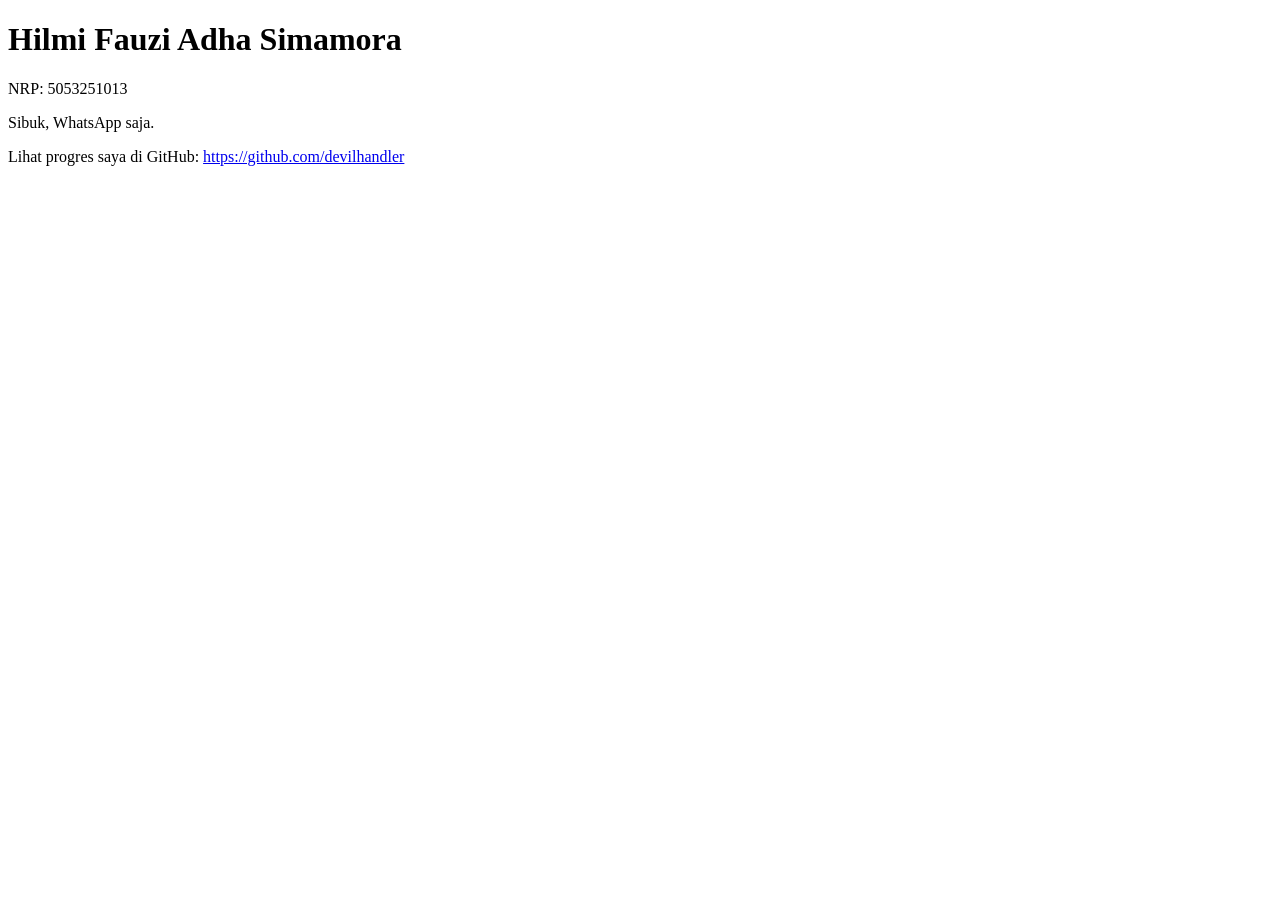
<file: m00/index.html>
<!DOCTYPE html>
<html lang="id">
<head>
  <meta charset="utf-8">
  <meta name="viewport" content="width=device-width, initial-scale=1">
  <title>Taman Baca RW 04</title>
</head>
<body>

  <h1 id="nama">Hilmi Fauzi Adha Simamora</h1>
  <p id="nrp">NRP: 5053251013</p>
  <p id="bio">Sibuk, WhatsApp saja.</p>
  <p>Lihat progres saya di GitHub: <a id="github" href="https://github.com/devilhandler">https://github.com/devilhandler</a></p>

</body>
</html>
</file>
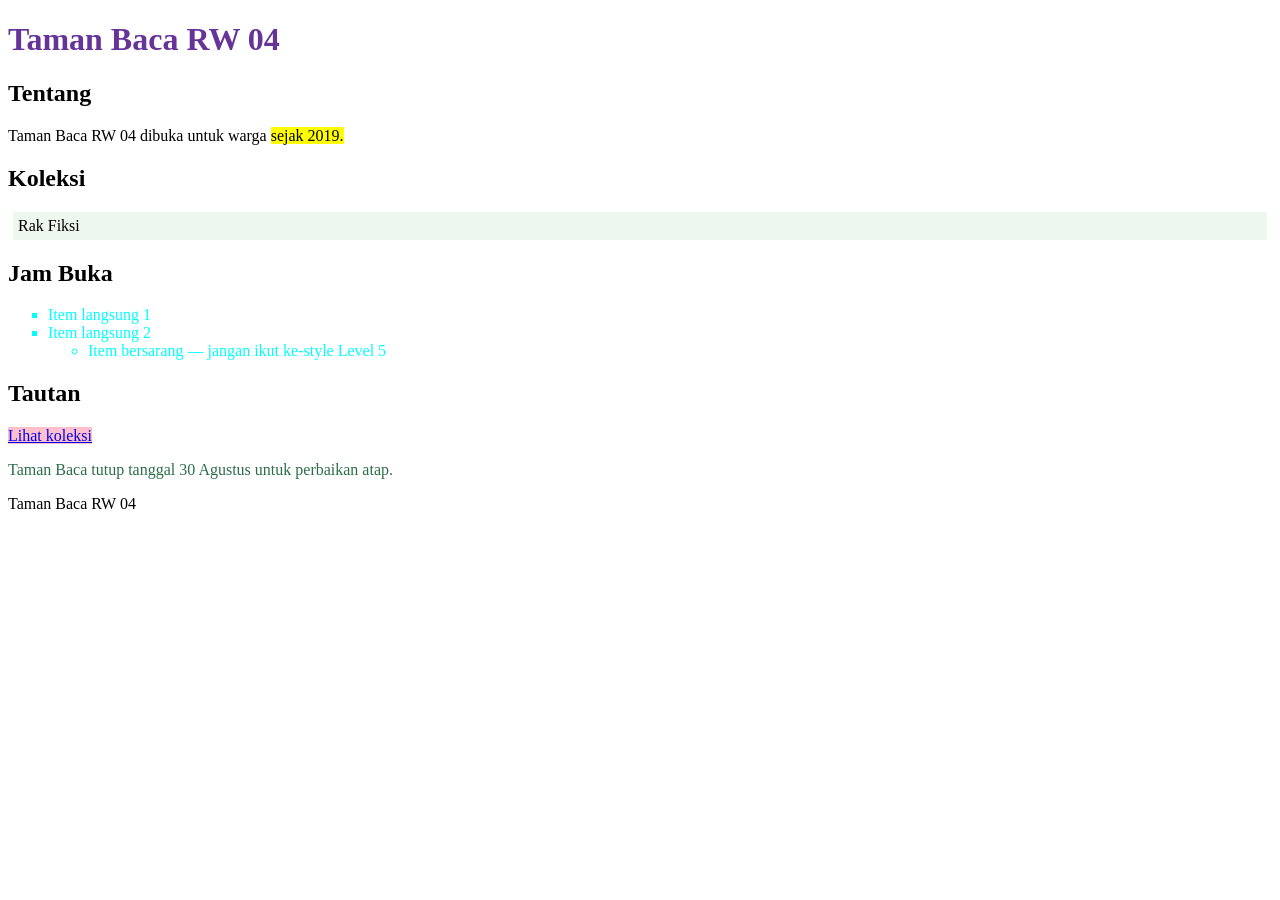
<file: m02/index.html>
<!DOCTYPE html>
<html lang="id">
<head>
  <meta charset="utf-8">
  <meta name="viewport" content="width=device-width, initial-scale=1">
  <title>Taman Baca RW 04</title>
  <!-- Level 1 — BUG: nama file yang ditunjuk salah (style.css yang benar-benar
       ada di folder ini bernama "style.css", bukan "styles.css"). -->
  <link rel="stylesheet" href="style.css">
</head>
<body>

  <header>
    <h1 id="judul-utama">Taman Baca RW 04</h1>
  </header>

  <main>
    <section>
      <h2>Tentang</h2>
      <p class="deskripsi">Taman Baca RW 04 dibuka untuk warga <span>sejak 2019.</span></p>
    </section>

    <section>
      <h2>Koleksi</h2>
      <div class="kotak">Rak Fiksi</div>
    </section>

    <section>
      <h2>Jam Buka</h2>
      <ul class="daftar">
        <li>Item langsung 1</li>
        <li>Item langsung 2
          <ul>
            <li class="jebakan">Item bersarang — jangan ikut ke-style Level 5</li>
          </ul>
        </li>
      </ul>
    </section>

    <section>
      <h2>Tautan</h2>
      <a class="tombol" href="#koleksi">Lihat koleksi</a>
    </section>

    <section>
      <p class="pengumuman" id="pengumuman-utama">Taman Baca tutup tanggal 30 Agustus untuk perbaikan atap.</p>
    </section>
  </main>

  <footer>
    <p>Taman Baca RW 04</p>
  </footer>

</body>
</html>
</file>
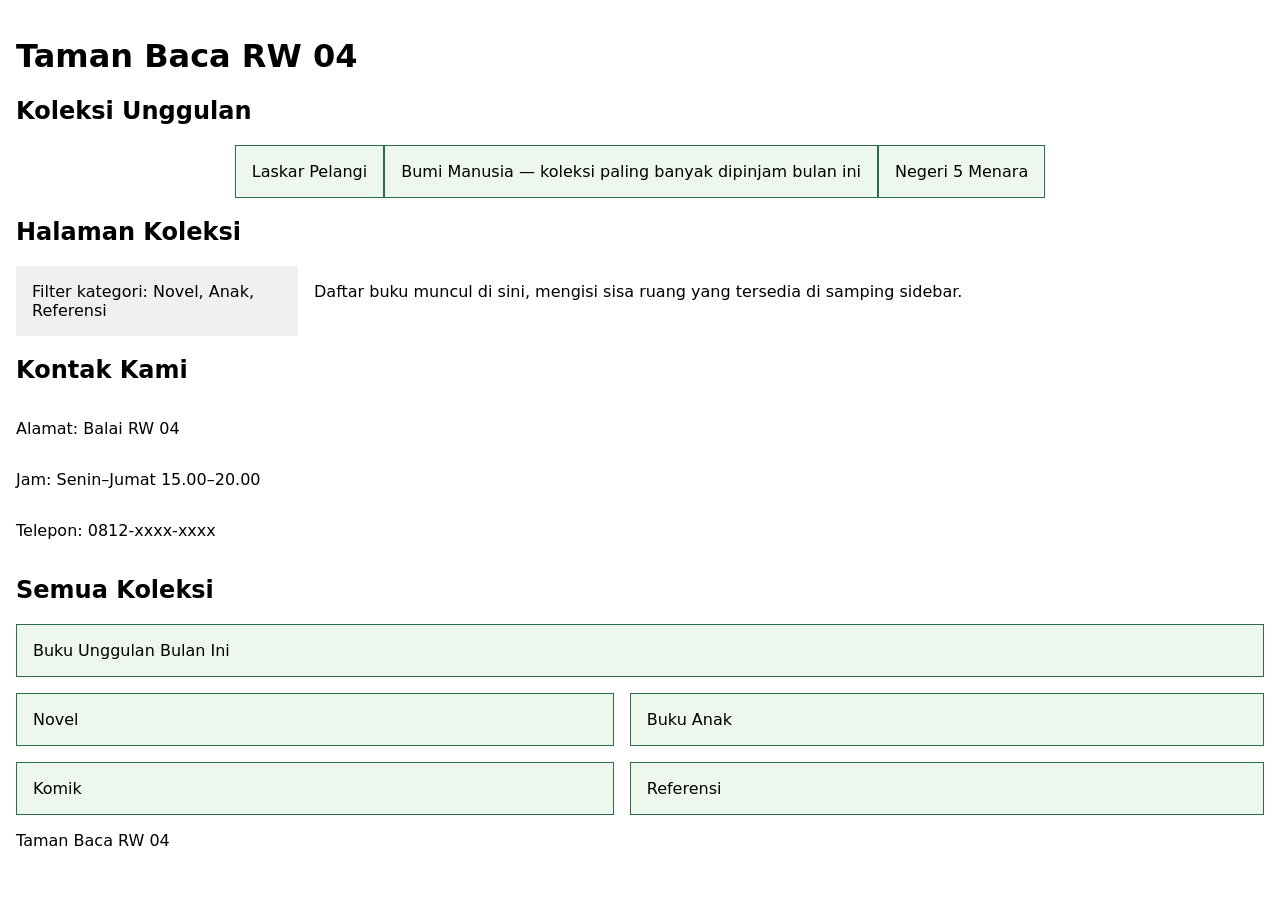
<file: m03/index.html>
<!DOCTYPE html>
<html lang="id">
<head>
  <meta charset="utf-8">
  <meta name="viewport" content="width=device-width, initial-scale=1">
  <title>Taman Baca RW 04</title>
  <link rel="stylesheet" href="style.css">
</head>
<body>

  <header>
    <h1>Taman Baca RW 04</h1>
  </header>

  <main>
    <section id="koleksi-unggulan">
      <h2>Koleksi Unggulan</h2>
      <div class="kartu-flex">
        <article class="kartu">Laskar Pelangi</article>
        <article class="kartu">Bumi Manusia — koleksi paling banyak dipinjam bulan ini</article>
        <article class="kartu">Negeri 5 Menara</article>
      </div>
    </section>

    <section id="tata-letak">
      <h2>Halaman Koleksi</h2>
      <div class="tata-letak">
        <aside class="sidebar">Filter kategori: Novel, Anak, Referensi</aside>
        <div class="konten">Daftar buku muncul di sini, mengisi sisa ruang yang tersedia di samping sidebar.</div>
      </div>
    </section>

    <section id="kontak">
      <h2>Kontak Kami</h2>
      <div class="info-kontak">
        <p>Alamat: Balai RW 04</p>
        <p>Jam: Senin–Jumat 15.00–20.00</p>
        <p>Telepon: 0812-xxxx-xxxx</p>
      </div>
    </section>

    <section id="grid-koleksi">
      <h2>Semua Koleksi</h2>
      <div class="kisi">
        <article class="kartu-grid unggulan">Buku Unggulan Bulan Ini</article>
        <article class="kartu-grid">Novel</article>
        <article class="kartu-grid">Buku Anak</article>
        <article class="kartu-grid">Komik</article>
        <article class="kartu-grid">Referensi</article>
      </div>
    </section>
  </main>

  <footer>
    <p>Taman Baca RW 04</p>
  </footer>

</body>
</html>
</file>
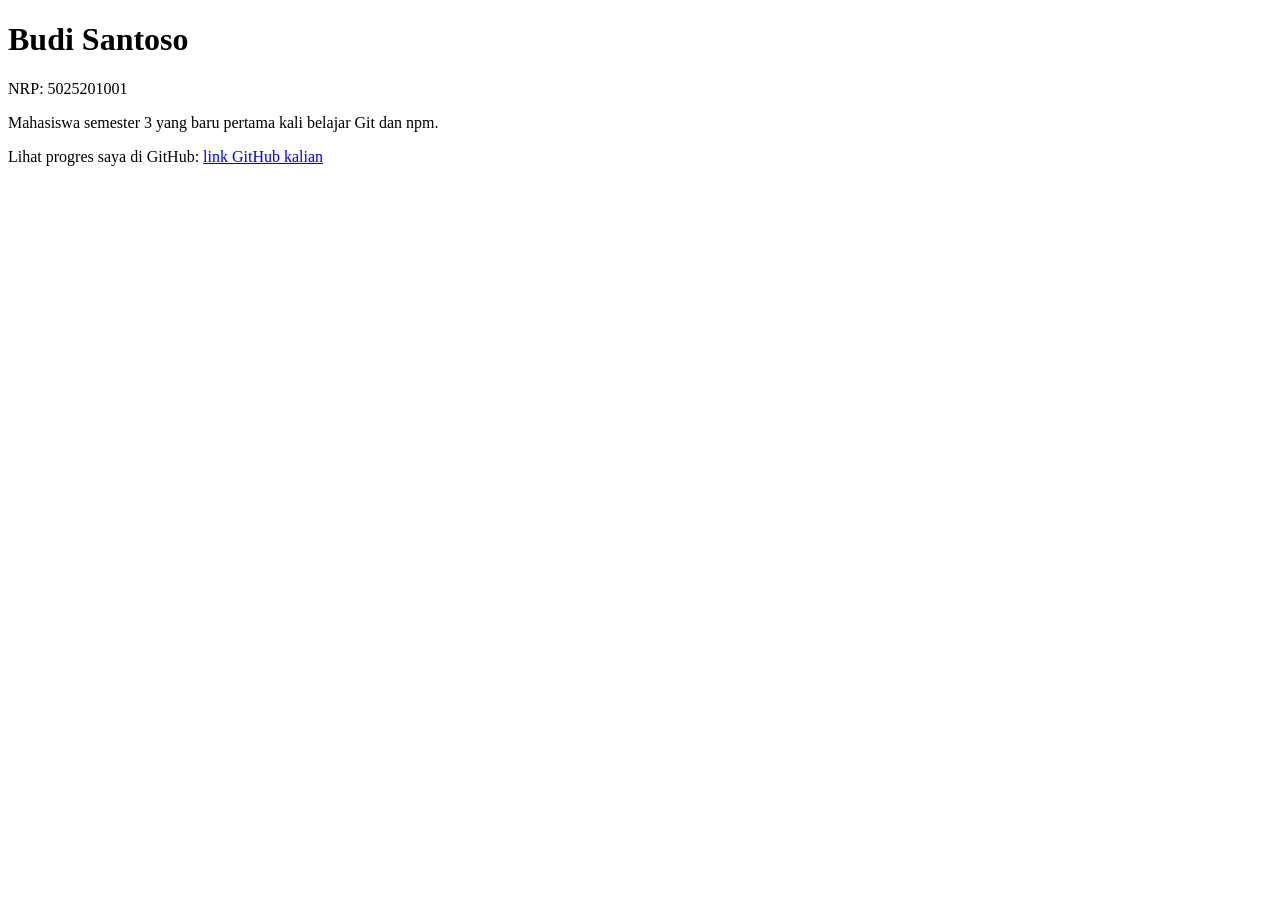
<file: m00/_solusi/index.html>
<!DOCTYPE html>
<html lang="id">
<head>
  <meta charset="utf-8">
  <meta name="viewport" content="width=device-width, initial-scale=1">
  <title>Kartu Perkenalan — Budi Santoso</title>
</head>
<body>

  <h1 id="nama">Budi Santoso</h1>
  <p id="nrp">NRP: 5025201001</p>
  <p id="bio">Mahasiswa semester 3 yang baru pertama kali belajar Git dan npm.</p>
  <p>Lihat progres saya di GitHub: <a id="github" href="https://github.com/budisantoso">link GitHub kalian</a></p>

</body>
</html>
</file>
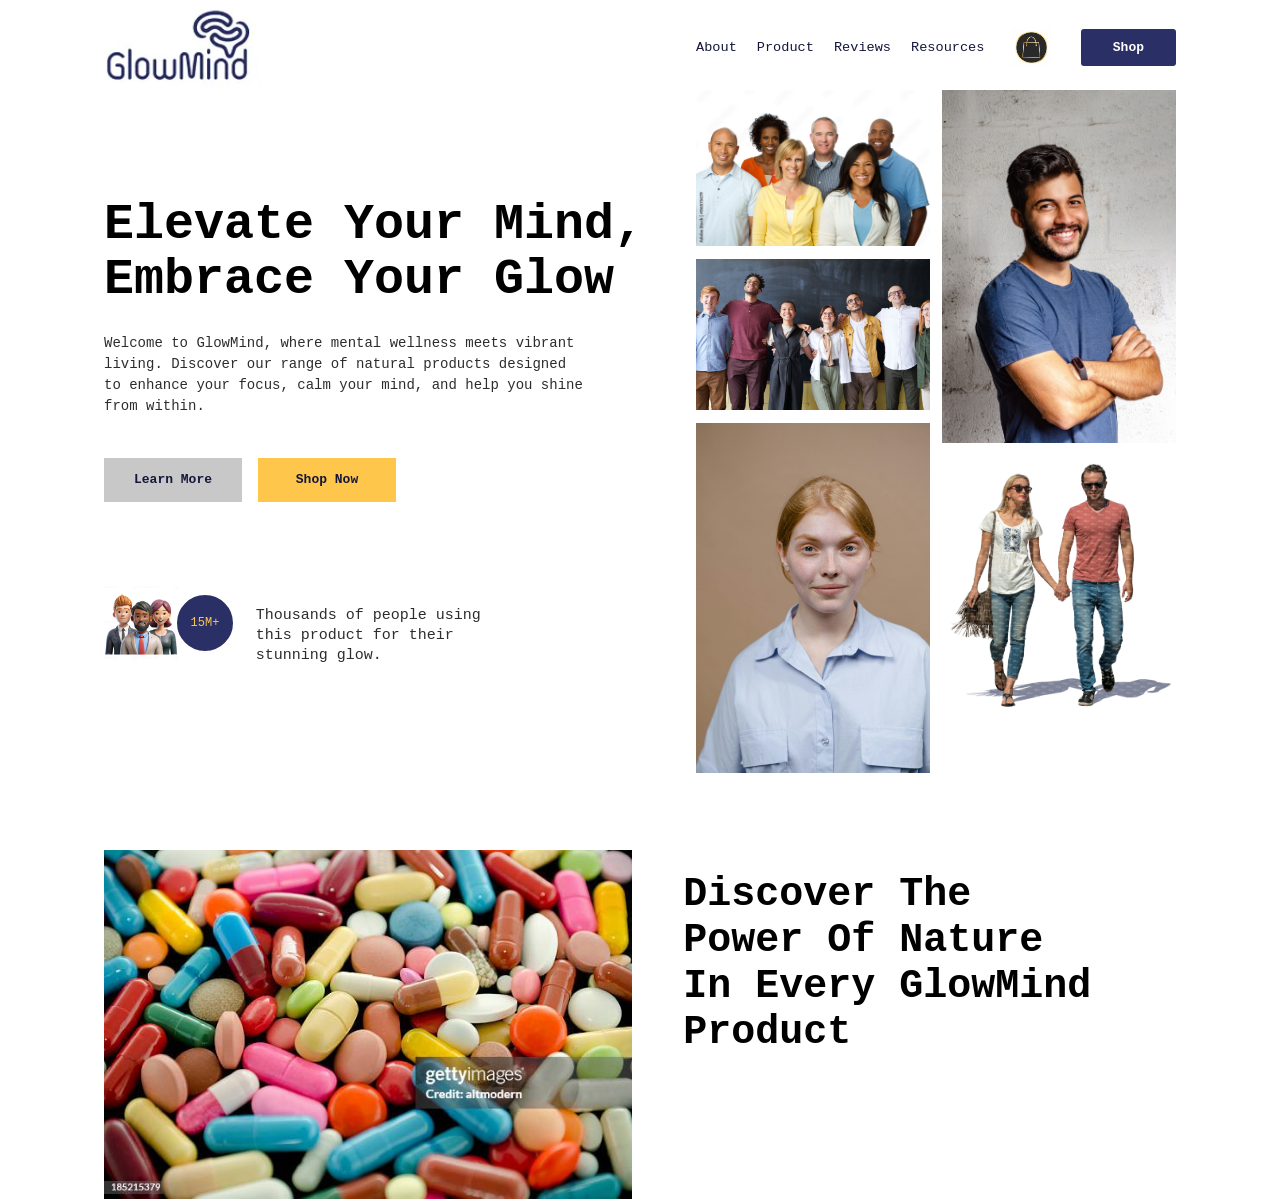
<file: kuis-1/kuis.html>
<!DOCTYPE html>
<html lang="id">
    <head>
        <meta charset="UTF-8">
        <meta name="viewport" content="width=device-width, initial-scale=1">
        <meta name="description" content="GlowMind, produk alami untuk fokus, ketenangan pikiran, dan kulit yang bercahaya.">
        <title>GlowMind</title>
        <link rel="icon" href="Glowmind.png">

        <link rel="stylesheet" href="style.css">
    </head>
    <body>
        <header class="site-header">
            <a href="#" class="logo">
                <img src="Glowmind.png" alt="GlowMind" width="170" height="80">
            </a>

            <div class="header-kanan">
                <nav>
                    <ul>
                        <li><a href="#about">About</a></li>
                        <li><a href="#product">Product</a></li>
                        <li><a href="#reviews">Reviews</a></li>
                        <li><a href="#resources">Resources</a></li>
                    </ul>
                </nav>
                <div class="header-aksi">
                    <a href="#" class="tombol-tas">
                        <img src="logo_tas.jpg" alt="Keranjang belanja" width="41" height="41">
                    </a>
                    <a href="#product" class="tombol tombol-navy">Shop</a>
                </div>
            </div>
        </header>
        <main class="main-container">
            <section class="hero">
                <div class="teks-hero">
                    <h1>Elevate Your Mind, Embrace Your Glow</h1>
                    <p>Welcome to GlowMind, where mental wellness meets vibrant living. Discover our range of natural products designed to enhance your focus, calm your mind, and help you shine from within.</p>
                    
                    <div class="tombol-hero">
                        <a href="#resources" class="tombol tombol-abu">Learn More</a>
                        <a href="#product" class="tombol tombol-kuning">Shop Now</a>
                    </div>

                    <div class="critics">
                        <div class="foto-critics">
                            <img src="critics.png" alt="" width="75" height="50">
                            <span class="jumlah">15M+</span>
                        </div>
                        <p>Thousands of people using this product for their stunning glow.</p>
                    </div>
                </div>

                <div class="galeri">
                    <div class="galeri-kolom">  
                        <img src="people1.jpg" alt="" width="250" height="150">
                        <img src="people2.jpg" alt="" width="250" height="150">
                        <img src="R.jpg" alt="" width="250" height="150">
                    </div>
                    <div class="galeri-kolom">
                        <img src="people3.jpg" alt="" width="250" height="150">
                        <img src="people4.jpg" alt="" width="250" height="150">
                    </div>
                </div>
            </section>
            
            <section class="produk" id="product">
                <figure class="produk-gambar">
                    <img src="pills.jpg" alt="GlowMind pills" width="530" height="180">
                </figure>
                <h2>Discover The Power Of Nature In Every GlowMind Product</h2>
            </section>
        </main>
    </body>
</html>
</file>
<file: m02/style.css>
/* PERTEMUAN 2 — CSS: Selector, Box Model, Spesifisitas
   Baca SOAL.md untuk urutan levelnya. */

/* Level 2 — TODO: tambahkan minimal satu selector ELEMEN (mis. p { ... }),
   satu selector CLASS (mis. .deskripsi { ... }), dan satu selector ID
   (mis. #judul-utama { ... }). Boleh style apa saja. */
body {
   font-family: 'Times New Roman', Times, serif
}

span {
   background-color: yellow;
}

.tombol {
   background-color: pink;
}

#judul-utama {
   color: rebeccapurple;
}

/* Level 3 — TODO: lengkapi aturan .kotak di bawah supaya punya padding,
   border, DAN margin sekaligus (nilainya bebas, asal bukan nol). */
.kotak {
  background-color: #eef7ee;
  box-sizing: border-box;
  padding: 5px;
  border: 5px;
  margin: 5px;
}

/* Level 4 — TODO: tambahkan box-sizing: border-box. Biasanya ditulis untuk
   selector universal (*), supaya berlaku ke semua elemen sekaligus. */


/* Level 5 — TODO: tulis aturan untuk `.daftar > li` (anak LANGSUNG saja),
   misalnya list-style: square. Item yang bersarang dua level di dalamnya
   (class .jebakan) TIDAK BOLEH ikut ke-style oleh aturan ini — itu bedanya
   dengan `.daftar li` (turunan, level berapa pun). */
.daftar > li {
   list-style: square;
   color: aqua;
}

/* Level 6 — TODO: tambahkan aturan :hover DAN :focus-visible untuk
   .tombol, misalnya mengubah background-color supaya terlihat interaktif. */
.tombol:hover {
   outline: 2px solid crimson;
}

.tombol:focus-visible {
   outline: 2px solid crimson;
   border-radius: 3px;
}

/* Level 7 — JANGAN UBAH aturan di bawah ini (p.pengumuman). Tugas kalian:
   kalahkan warnanya TANPA !important dan TANPA mengubah/menghapus baris
   di bawah — tambahkan aturan BARU dengan selector yang lebih spesifik
   (misalnya lewat id #pengumuman-utama) di tempat lain pada file ini. */
p.pengumuman {
  color: #999999;
}

#pengumuman-utama {
   color: var(--warna-aksen)
}

/* Level 8 — TODO: font-size di bawah ini pakai px — ganti SEMUA font-size
   di seluruh file ini (termasuk yang kalian tambahkan sendiri di level
   lain) supaya pakai satuan rem, bukan px. */
h1 {
  font-size: 2rem;
}

/* Level 9 — TODO: buat blok :root berisi minimal satu variabel CSS
   (custom property, contoh: --warna-aksen: #2c6e49;), lalu PAKAI variabel
   itu lewat var(--warna-aksen) di aturan lain pada file ini — bukan cuma
   dideklarasikan tanpa pernah dipakai. */
:root {
   --warna-aksen: #2c6e49;
}

/* Level 10 — TODO: tambahkan @media (prefers-color-scheme: dark) yang
   mengubah TEPAT TIGA variabel dari :root (Level 9) untuk membalik skema
   warna jadi gelap. Jangan menulis ulang seluruh selector lain — cukup
   ubah nilai variabelnya di dalam blok @media ini. */
@media (prefers-color-scheme: dark) {
   :root {
      --warna-aksen: #d28725;
      --warna-teks: rgb(125, 125, 125);
      --warna-latar: rgb(209, 10, 209);
   }
}
</file>
<file: m03/style.css>
/* PERTEMUAN 3 — Layout: Flexbox dan Grid
   Baca SOAL.md untuk urutan levelnya. */

body {
  font-family: system-ui, sans-serif;
  margin: 0;
  padding: 1rem;
}

/* Level 1 */
.kartu-flex {
  display: flex;
  justify-content: center; /* Nomor 2 */
  align-items: stretch; /* Nomor 3 */
}

.kartu {
  background-color: #eef7ee;
  padding: 1rem;
  border: 1px solid #2c6e49;
}

/* Level 2 */
/* .kartu-flex {
  justify-content: center;
} */

/* Level 3  */
/* .kartu-flex {
  align-items: stretch;
} */

/* Level 4 */
.tata-letak {
  display: flex
}

.sidebar {
  background-color: #f0f0f0;
  padding: 1rem;
  flex-basis: 250px;
  flex-grow: 0;
}

.konten {
  background-color: #ffffff;
  padding: 1rem;
  flex-grow: 1;
}

/* Level 5 */
.info-kontak {
  display: flex;
  flex-direction: column;
}

/* Level 6 */
.kisi {
  display: grid;
  grid-template-columns: repeat(auto-fit, 1fr) minmax(1fr, 1fr); /* Level 9 */
  gap: 1em; /* Level 7 */
}

.kartu-grid {
  background-color: #eef7ee;
  border: 1px solid #2c6e49;
  padding: 1rem;
}

/* Level 7 */

/* Level 8 */
.unggulan {
  grid-column: 1 / 3;
}

/* Level 9

   Level 10 */
</file>
<file: kuis-1/style.css>
/* warna-warna */
:root {
  --navy: #2a2f66;
  --navy-gelap: #14163b;
  --kuning: #fec74c;
  --abu: rgb(200, 200, 200);
  --hitam: rgb(0, 0, 0);
  --teks: rgb(45, 45, 45);
  --putih: rgb(255, 255, 255);
  --purple: rgb(174, 0, 255);
}

* {
  margin: 0;
  padding: 0;
  box-sizing: border-box;
}

body {
  font-family: monospace;
  color: var(--teks);
  background-color: var(--putih);
}

img {
    display: block;
    max-width: 100%;
    height: auto;
}

a {
    text-decoration: none;
}


.main-container {
    max-width: 1120px;
    margin: 0 auto;
    padding: 0 1.5rem;
}

.site-header {
    max-width: 1120px;
    margin: 0 auto;
    padding: 0 1.5rem;
    display: grid;
    grid-template-columns: 1fr 30rem;
    align-items: center;
    padding-top: 0.3rem;
}

.logo img {
  margin-left: -0.75rem;
}

.header-kanan {
  display: flex;
  justify-content: space-between;
  align-items: center;
}

nav ul {
  display: flex;
  gap: 1.25rem;
  list-style: none;
}

nav a {
  color: var(--navy-gelap);
  font-size: 0.85rem;
  font-weight: 500;
}

nav a:hover {
  color: var(--navy);
  text-decoration: underline;
}


.header-aksi {
  display: flex;
  align-items: center;
  gap: 1.8rem;
}

.tombol {
  display: inline-block;
  font-size: 0.8125rem;
  font-weight: 600;
  text-align: center;   
}

.tombol-navy {
  background-color: var(--navy);
  color: var(--putih);
  padding: 0.7rem 2rem;
  border-radius: 3px;
}

.tombol-abu {
  background-color: var(--abu);
  color: var(--navy-gelap);
  width: 8.625rem;
  padding: 0.9rem 0;
}

.tombol-kuning {
  background-color: var(--kuning);
  color: var(--navy-gelap);
  width: 8.625rem;
  padding: 0.9rem 0;
}

.tombol:hover {
  opacity: 0.85;
}

a:focus-visible {
  outline: 3px solid var(--kuning);
  outline-offset: 3px;
}


.hero {
  display: grid;
  grid-template-columns: 1fr 30rem;
  align-items: center;
}

.teks-hero h1 {
  color: var(--hitam);
  font-size: 3.125rem;
  font-weight: 700;
  line-height: 1.1;
}

.teks-hero p {
  max-width: 30rem;
  margin-top: 1.6rem;
  font-size: 0.875rem;
  line-height: 1.5;
}

.tombol-hero {
  display: flex;
  gap: 1rem;
  margin-top: 2.6rem;
}

.critics {
  display: flex;
  align-items: center;
  gap: 1.3rem;
  margin-top: 4.9rem;
}

.foto-critics {
  display: flex;
  align-items: center;
}

.jumlah {
  display: flex;
  justify-content: center;
  align-items: center;
  width: 60px;
  height: 60px;
  margin-left: -4px;
  border: 2px solid var(--putih);
  border-radius: 50%;
  background-color: var(--navy);
  color: var(--kuning);
  font-size: 0.75rem;
  font-weight: 500;
}

.critics p {
  max-width: 15rem;
  font-size: 0.9375rem;
  line-height: 1.35;
}

.galeri {
  display: grid;
  grid-template-columns: 1fr 1fr;
  gap: 0.8rem;
}

.galeri-kolom {
  display: flex;
  flex-direction: column;
  gap: 0.8rem;
}

.galeri-kolom img {
  width: 100%;
}

.produk {
  display: grid;
  grid-template-columns: 33rem 1fr;
  gap: 3.2rem;
  align-items: start;
  margin-top: 4.8rem;
}

.produk-gambar {
  background-color: var(--hitam);
}

.produk-gambar img {
  width: 100%;
}

.produk h2 {
  max-width: 26rem;
  margin-top: 1.4rem;
  color: var(--hitam);
  font-size: 2.5rem;
  font-weight: 700;
  line-height: 1.15;
}
</file>
